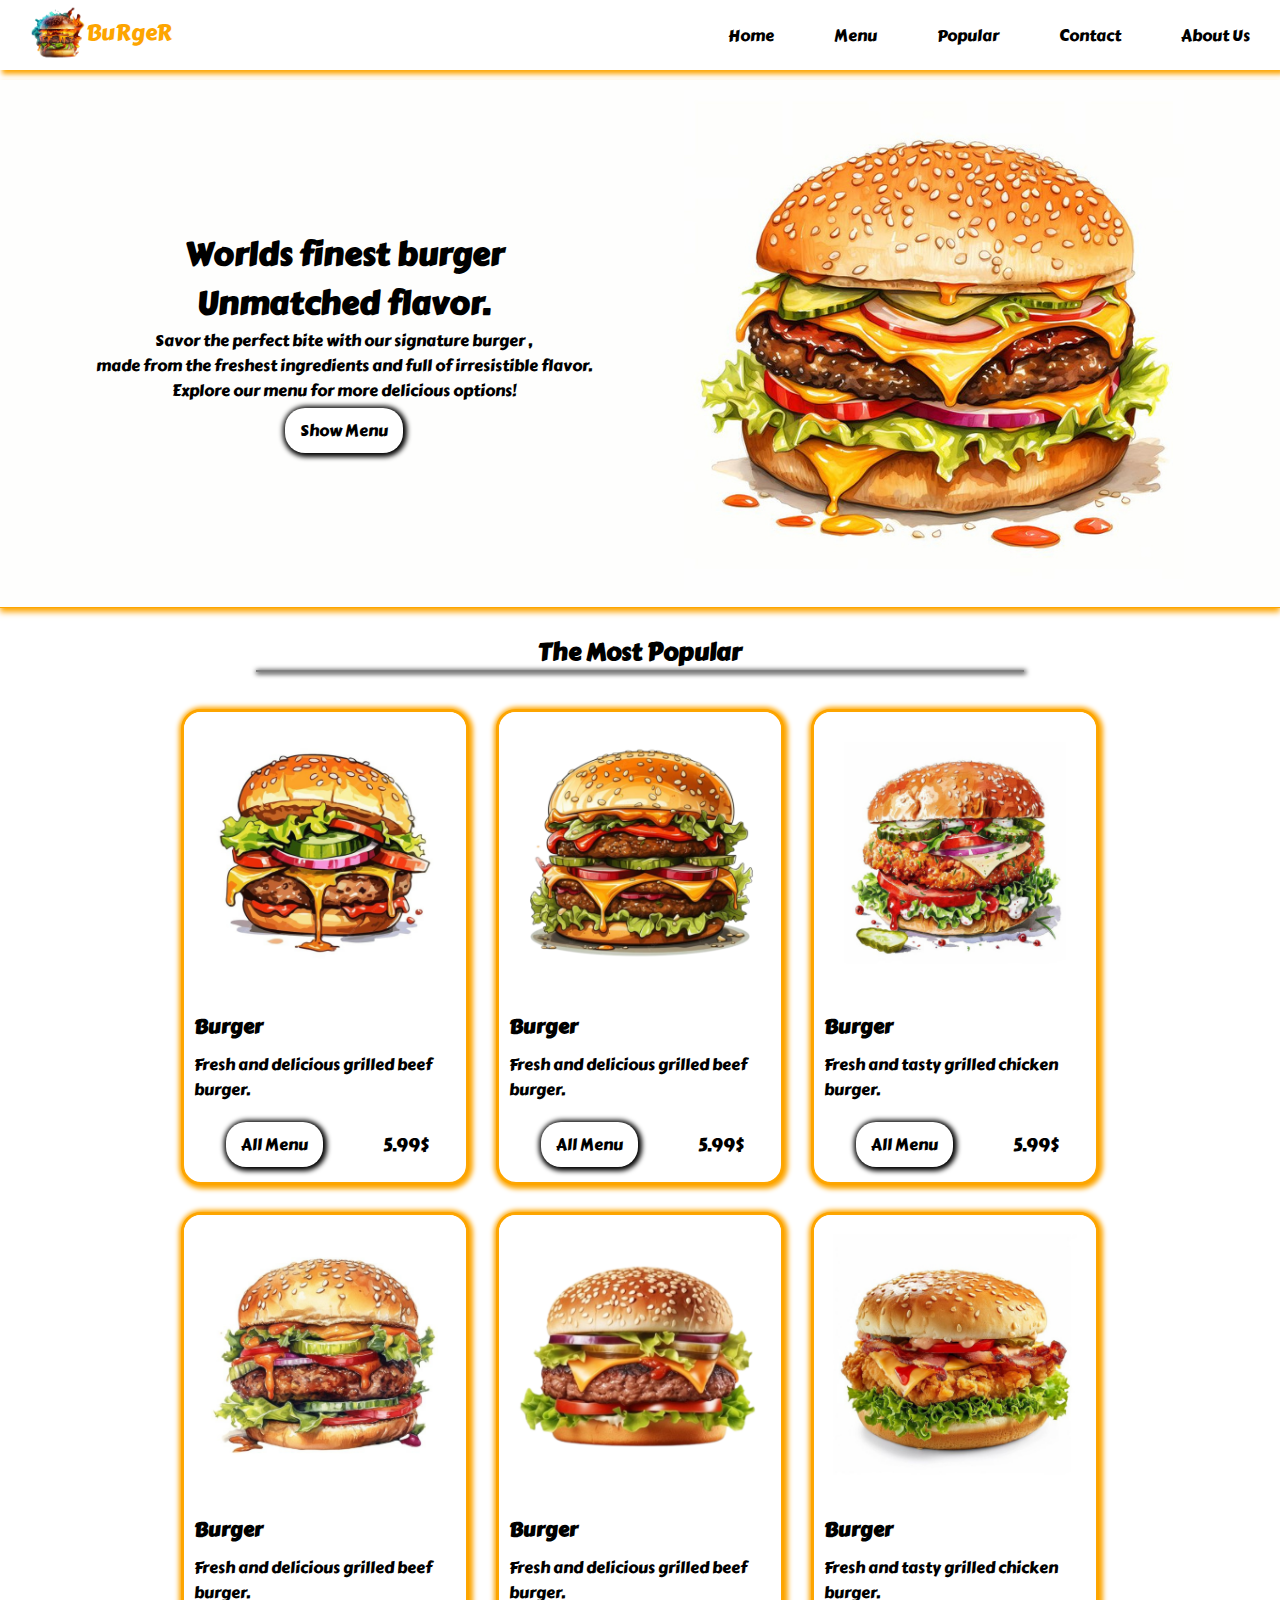
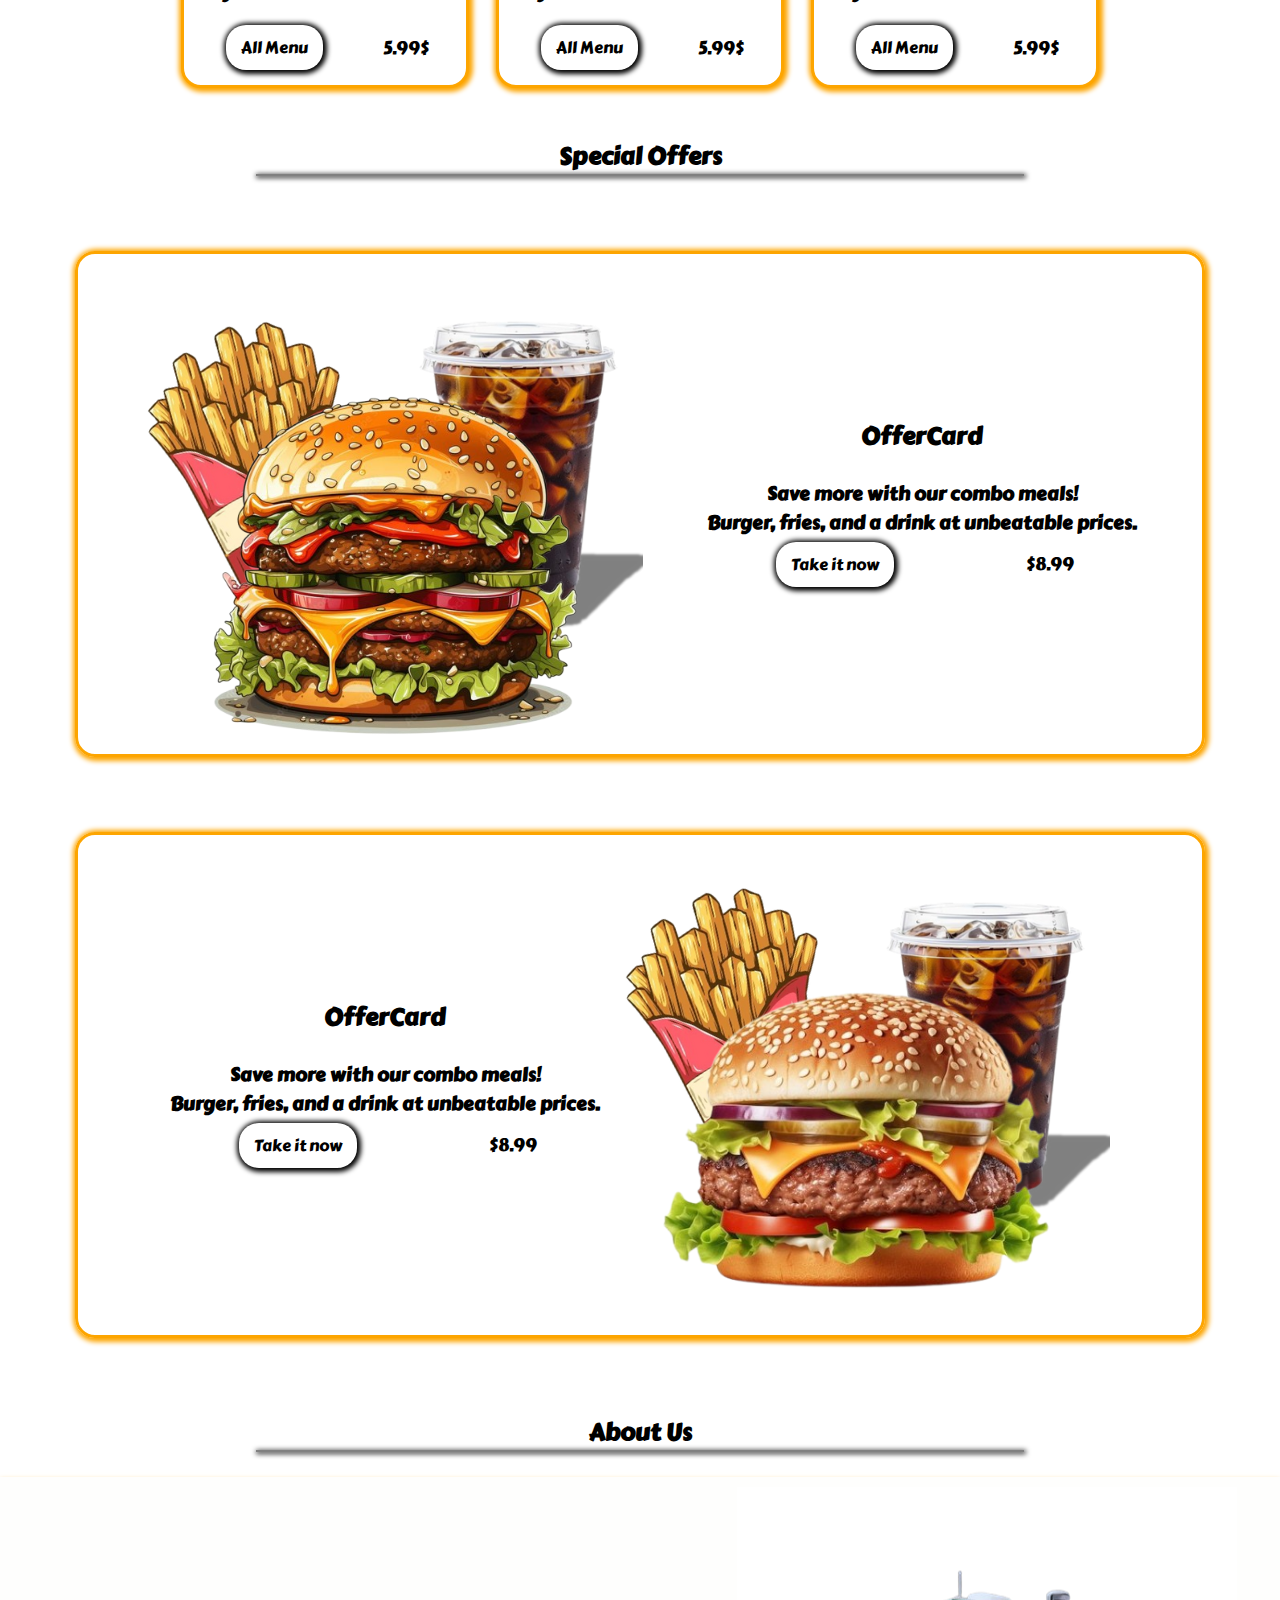
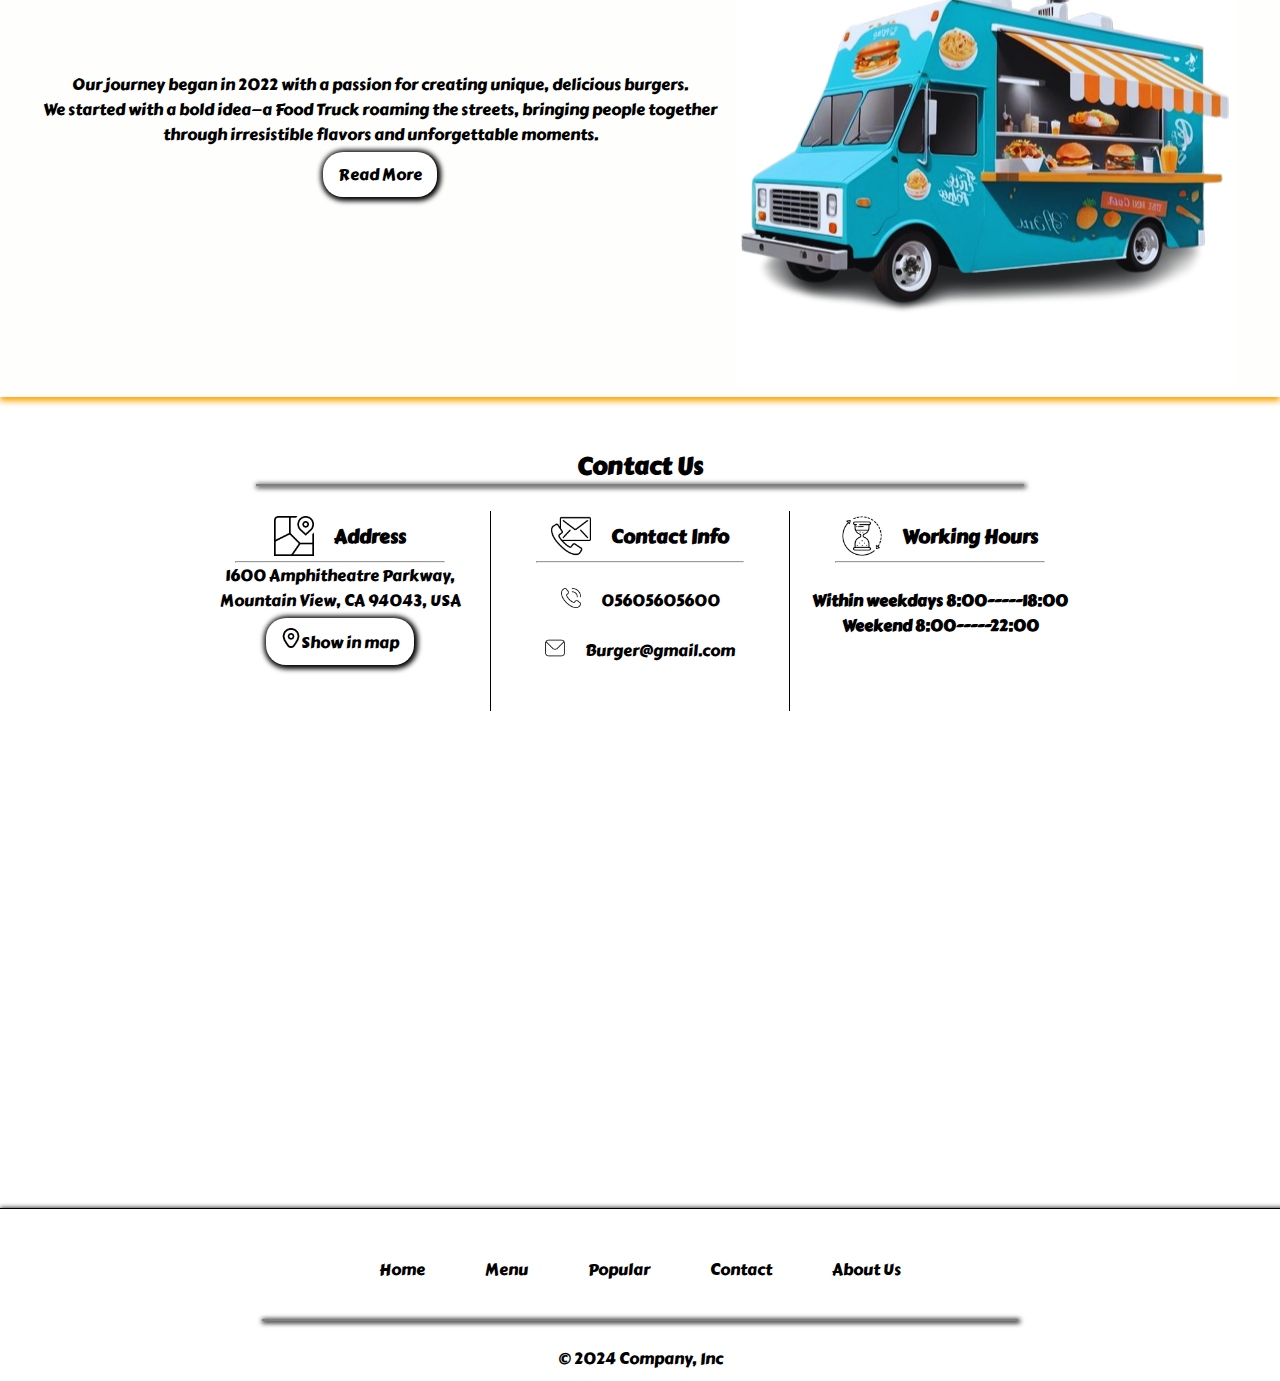
<file: index.html>
<!DOCTYPE html>
<html lang="en">
<head>
 
    <link rel="stylesheet" href="style.css">
  <meta charset="UTF-8">
  <meta name="viewport" content="width=device-width, initial-scale=1.0">
  <title>Burger</title>
  <link rel="icon" href="image/test.png">
</head>
<body>    

    
       <!------------------Nav------------------>
      <nav>
        <ul class="sidbar" >
        
         
          <li id="logo">
            <a href=""><img src="image/test.png"  height="56">BuRgeR</a>
              </li>
    
          <li><a href="#Home">Home</a></li>
          <li><a href="Menu.html">Menu</a></li>
          <li><a href="#Popular">Popular</a></li>
          <li><a href="Contact.html">Contact</a></li>
          <li ><a href="Aboutus.html">About Us</a></li>
        </ul>

        <ul>
          <li ><a href="index.html"><img src="image/test.png" height="56">BuRgeR</a></li>
          <li class="HideOnMobile"><a href="index.html">Home</a></li>
          <li class="HideOnMobile"><a href="Menu.html">Menu</a></li>
          <li class="HideOnMobile"><a href="#Popular">Popular</a></li>
          
          <li class="HideOnMobile"><a href="Contact.html">Contact</a></li>
          <li class="HideOnMobile"><a href="Aboutus.html">About Us</a></li>

          <li class="menuButton" onclick="ShowSidbar()"><a href="javascript:void(0)"><img src="image/menu.png" height="35"></a></li>
        </ul>
      </nav>
   

    <!------------------Home------------------->
    <section class="Home">


      <div class="HomeData">
        <h1 id="Title" class="">Worlds finest burger <br> Unmatched flavor.</h1>
        <p id="desctiption" class="">Savor the perfect bite with our signature burger ,<br> 
          made from the freshest ingredients and full of
           irresistible flavor.
          <br> Explore our menu for more delicious options!</p>
          <a href="Menu.html" class="button ">Show Menu</a>
        
      </div>

      
      <div class="HomeImg">
        <img src="image/burg8.png" >
       
      </div>
     

    </section>

 
   <!------------------Popular------------------->
 
   <br><h2 id="Hed">The Most Popular <hr id="Popular"></h2><br>
    <div class="Popular" id="Popular">
    
      <div class="card">

          <img src="image/Burger1.png" alt="Card image 1">
          <div class="card-body">
            <h5 class="card-title">Burger</h5>
              <p class="card-text">Fresh and delicious grilled beef burger.</p>

              <div class="Price">
               <a href="Menu.html" class="btn">All Menu</a><span>5.99$</span>
              </div>
           
          </div>

      </div>
      


      <div class="card">

        <img src="image/Burger2.png" alt="Card image 1">
        <div class="card-body">
          <h5 class="card-title">Burger</h5>

          <p class="card-text">Fresh and delicious grilled beef burger.</p>
            <div class="Price">
              <a href="Menu.html" class="btn">All Menu</a><span>5.99$</span>
             </div>
        </div>

    </div>
    
    <div class="card">

      <img src="image/Burger3.png" alt="Card image 1">
      <div class="card-body">
          <h5 class="card-title">Burger</h5>
          <p class="card-text">Fresh and tasty grilled chicken burger.</p>
          <div class="Price">
            <a href="Menu.html" class="btn">All Menu</a><span>5.99$</span>
           </div>
      </div>

  </div>
  
  <div class="card">

    <img src="image/Burger4.png" alt="Card image 1">
    <div class="card-body">
      <h5 class="card-title">Burger</h5>
      <p class="card-text">Fresh and delicious grilled beef burger.</p>
        <div class="Price">
          <a href="Menu.html" class="btn">All Menu</a><span>5.99$</span>
         </div>
    </div>

</div>

<div class="card">

  <img src="image/Burger6.png" alt="Card image 1">
  <div class="card-body">
      <h5 class="card-title">Burger</h5>
      <p class="card-text">Fresh and delicious grilled beef burger.</p>
      <div class="Price">
        <a href="Menu.html" class="btn">All Menu</a><span>5.99$</span>
       </div>
  </div>
</div>

<div class="card">

  <img src="image/Burger7.png" alt="Card image 1">
  <div class="card-body">
      <h5 class="card-title">Burger</h5>
      <p class="card-text">Fresh and tasty grilled chicken burger.</p>
      <div class="Price">
        <a href="Menu.html" class="btn">All Menu</a><span>5.99$</span>
       </div>
  </div>
</div>



     

</div>


 <!----------------Special Offers----------------->
 <h2 id="Hed"><br>Special Offers<hr></h2>
 <div class="Offers1">

  <img src="image/Spesheal.png" alt="Card image 1">

  <div class="OfferData">

    <h2>OfferCard</h2><br>
    <h3>Save more with our combo meals! <br>Burger, fries, and a drink at unbeatable prices.</h3>
    <div class="Price">
      <a href="Menu.html" class="btn">Take it now</a> <span>$8.99</span>
     </div>
  </div>

 </div>
 <div class="Offers2">

  <div class="OfferData">

    <h2>OfferCard</h2><br>
    <h3>Save more with our combo meals! <br>Burger, fries, and a drink at unbeatable prices.</h3>
    <div class="Price">
      <a href="Menu.html" class="btn">Take it now</a> <span>$8.99</span>
     </div>
  </div>
  <img src="image/Un2.png" alt="Card image 1">
 
 </div>

<!----------------About Us----------------->
      
<h2 id="Hed">About Us <hr></h2><br>

<div class="AboutUs">

  <div class="AboutusData">

    <p>Our journey began in 2022 with a passion for creating unique, delicious burgers. <br>We started with a bold idea—a Food Truck roaming the streets, bringing people together <br> through irresistible flavors and unforgettable moments.</p>
    <a href="Aboutus.html" class="btn">Read More</a> 
  </div>
  <div>  <img src="image/about.png" alt=""></div>


</div>

  <!-----------ContactUs-------------->

 
  
  <br><br><h2 id="Hed">Contact Us<hr></h2><br>

  <div class="ContoctUs">

  
    
    <div class="ContactInfo">
    
     <div class="Addres">
    
      <div class="ConHeader"><img src="image/Addres.png" height="40" alt="">  <h3>Address</h3></div>
    <hr>
    <p>1600 Amphitheatre Parkway, Mountain View, CA 94043, USA</p>
    <a target="_blank"  href="https://maps.app.goo.gl/vEXkHzrpS4gGkT5a8" class="btn"><img src="image/marker.png" height="20px" alt="">Show in map</a>
     </div>
    
      <div class="Contact">
    
        <div class="ConHeader"><img src="image/contact.png" height="40" alt="">  <h3>Contact Info</h3></div>
        <hr>
       <br>
        <section><a href=""><img src="image/phone-call.png" height="20">05605605600</a><br>
          <a href=""><img src="image/envelope.png" height="20">Burger@gmail.com</a>
          </section>
        
       
      </div>
    
      <div class="WorkHour">
        <div class="ConHeader"><img src="image/hour-glass.png" height="40" alt="">  <h3>Working Hours</h3></div>
        <hr>
        <br>
        <h4>Within weekdays  8:00-----18:00</h4>
        <h4>Weekend 8:00-----22:00</h4>
      </div>

    </div>

    <div class="Map">
      <iframe src="https://www.google.com/maps/embed?pb=!1m18!1m12!1m3!1d2102.0681535898016!2d32.48933097082875!3d37.870969413155144!2m3!1f0!2f0!3f0!3m2!1i1024!2i768!4f13.1!3m3!1m2!1s0x14d085a9b125430f%3A0x7eb6a9cbbbbf2f45!2sZafer%20Meydan%C4%B1%20Konya!5e0!3m2!1str!2str!4v1735137048930!5m2!1str!2str" width="600" height="450" style="border:0;" allowfullscreen="" loading="lazy" referrerpolicy="no-referrer-when-downgrade"></iframe>
    </div>
    
    
    </div>
    

  
<!----------------Footer----------------->


<div class="Footer">

  <ul>
      <li ><a href="index.html">Home</a></li>
      <li ><a href="Menu.html">Menu</a></li>
      <li ><a href="index.html">Popular</a></li>
      <li ><a href="Contact.html">Contact</a></li>
      <li ><a href="Aboutus.html">About Us</a></li>
  </ul>
    
   <hr><br>
   <p>© 2024 Company, Inc</p>
  
  </div>



  

  <script src="script.js"></script>
  </body>
</html>
</file>
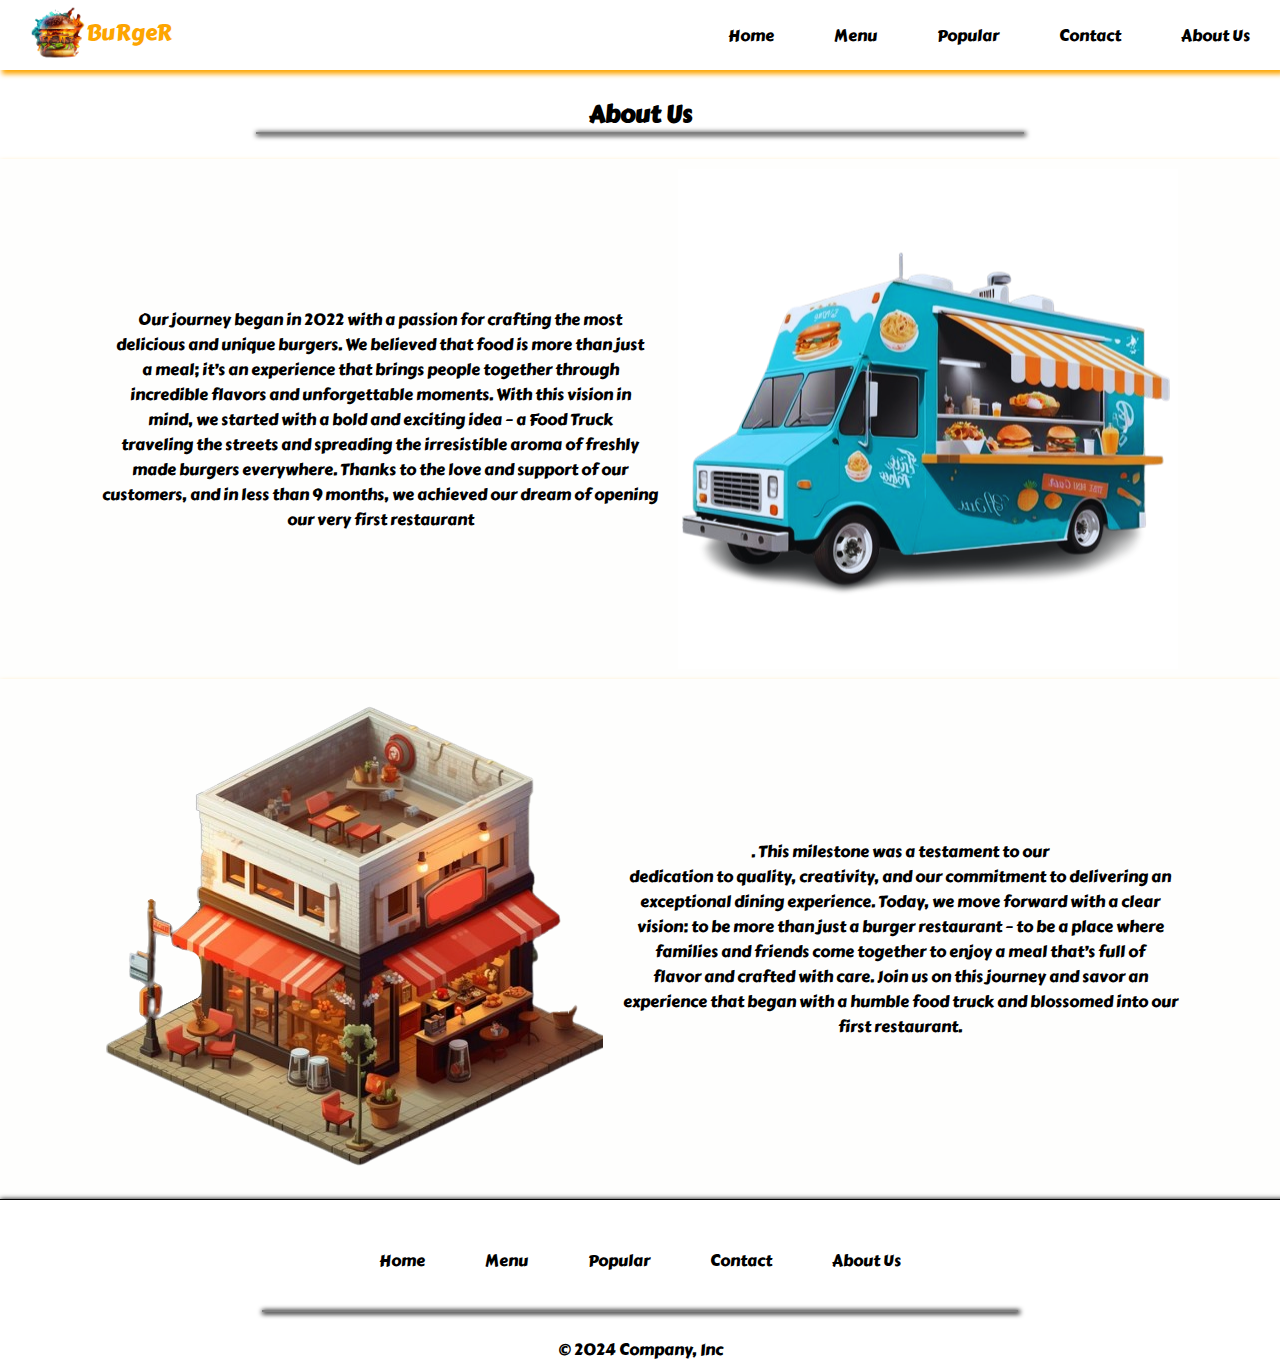
<file: Aboutus.html>
<!DOCTYPE html>
<html lang="en">
  <head>
    <link rel="stylesheet" href="style.css" />
    <meta charset="UTF-8" />
    <meta name="viewport" content="width=device-width, initial-scale=1.0" />
    <title>Burger</title>
    <link rel="icon" href="image/test.png" />
  </head>
  <body>
    <!------------------Nav------------------>
    <nav>
      <ul class="sidbar">
        <li id="logo">
          <a href=""><img src="image/test.png" height="56" />BuRgeR</a>
        </li>

        <li><a href="index.html">Home</a></li>
        <li><a href="Menu.html">Menu</a></li>
        <li><a href="#Hed">Popular</a></li>
        <li><a href="Contact.html">Contact</a></li>
        <li><a href="Aboutus.html">About Us</a></li>
      </ul>

      <ul>
        <li>
          <a href="index.html"
            ><img src="image/test.png" height="56" />BuRgeR</a
          >
        </li>
        <li class="HideOnMobile"><a href="index.html">Home</a></li>
        <li class="HideOnMobile"><a href="Menu.html">Menu</a></li>
        <li class="HideOnMobile"><a href="index.html">Popular</a></li>
        <li class="HideOnMobile"><a href="Contact.html">Contact</a></li>
        <li class="HideOnMobile"><a href="Aboutus.html">About Us</a></li>

        <li class="menuButton" onclick="ShowSidbar()">
          <a href="javascript:void(0)"
            ><img src="image/menu.png" height="35"
          /></a>
        </li>
      </ul>
    </nav>

    <!----------------About Us----------------->

    <br><h2 id="Hed">
      About Us
      <hr />
    </h2>
    <br />

    <div class="AboutUs">
      <div class="AboutusData">
        <p>
          Our journey began in 2022 with a passion for crafting the most <br>
          delicious and unique burgers. We believed that food is more than just <br>
          a meal; it’s an experience that brings people together through<br>
          incredible flavors and unforgettable moments. With this vision in<br>
          mind, we started with a bold and exciting idea – a Food Truck<br>
          traveling the streets and spreading the irresistible aroma of freshly<br>
          made burgers everywhere. Thanks to the love and support of our<br>
          customers, and in less than 9 months, we achieved our dream of opening<br>
          our very first restaurant
        </p>
      </div>
      <div><img src="image/about.png" alt="" /></div>
    </div>

    <div class="AboutUs2">
     
      <div><img src="image/restur.png" alt="" /></div>
      <div class="AboutusData">
        <p>
          . This milestone was a testament to our<br>
          dedication to quality, creativity, and our commitment to delivering an<br>
          exceptional dining experience. Today, we move forward with a clear<br>
          vision: to be more than just a burger restaurant – to be a place where<br>
          families and friends come together to enjoy a meal that’s full of<br>
          flavor and crafted with care. Join us on this journey and savor an<br>
          experience that began with a humble food truck and blossomed into our<br>
          first restaurant.
        </p>
      </div>
    </div>

    <!----------------Footer----------------->

    <div class="Footer">
      <ul>
        <li><a href="index.html">Home</a></li>
        <li><a href="Menu.html">Menu</a></li>
        <li><a href="index.html">Popular</a></li>
        <li><a href="Contact.html">Contact</a></li>
        <li><a href="Aboutus.html">About Us</a></li>
      </ul>

      <hr />
      <br />
      <p>© 2024 Company, Inc</p>
    </div>

    <script src="script.js"></script>
  </body>
</html>
</file>
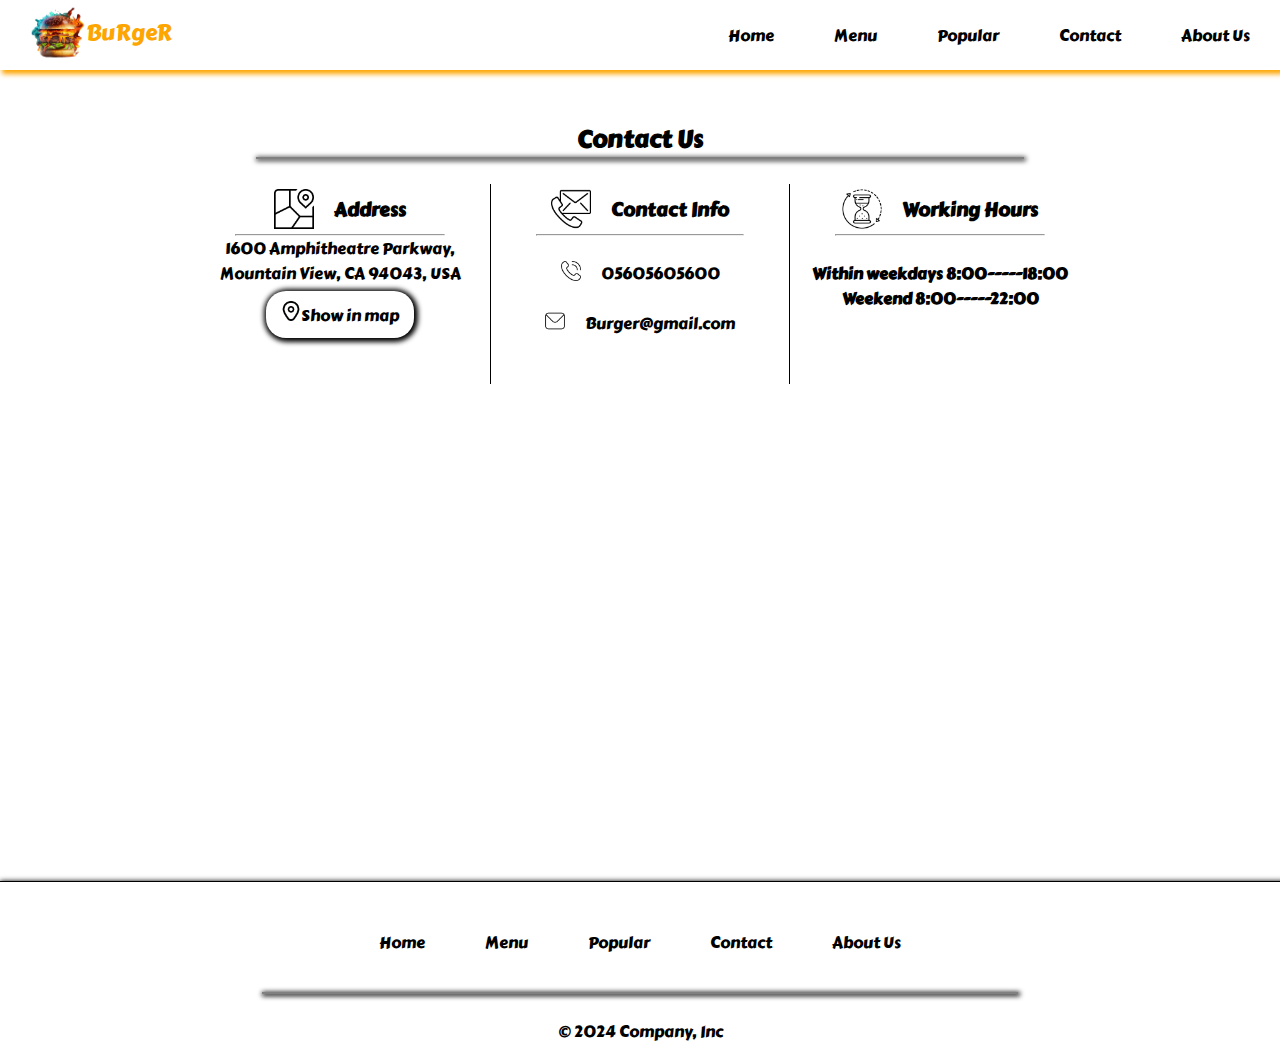
<file: Contact.html>
<!DOCTYPE html>
<html lang="en">
  <head>
 
    <link rel="stylesheet" href="style.css">
  <meta charset="UTF-8">
  <meta name="viewport" content="width=device-width, initial-scale=1.0">
  <title>Burger</title>
  <link rel="icon" href="image/test.png">
</head>
<body>
  
      
       <!------------------Nav------------------>
       <nav>
        <ul class="sidbar" >
        
         
          <li id="logo">
            <a href=""><img src="image/test.png"  height="56">BuRgeR</a>
              </li>
    
          <li><a href="index.html">Home</a></li>
          <li><a href="Menu.html">Menu</a></li>
          <li><a href="#Hed">Popular</a></li>
          <li><a href="Contact.html">Contact</a></li>
          <li ><a href="Aboutus.html">About Us</a></li>
        </ul>

        <ul>
          <li ><a href="index.html"><img src="image/test.png" height="56">BuRgeR</a></li>
          <li class="HideOnMobile"><a href="index.html">Home</a></li>
          <li class="HideOnMobile"><a href="Menu.html">Menu</a></li>
          <li class="HideOnMobile"><a href="index.html">Popular</a></li>
          <li class="HideOnMobile"><a href="Contact.html">Contact</a></li>
          <li class="HideOnMobile"><a href="Aboutus.html">About Us</a></li>
          <li class="menuButton" onclick="ShowSidbar()"><a href="javascript:void(0)"><img src="image/menu.png" height="35"></a></li>
        </ul>
      </nav>
   

  
  <br><br><h2 id="Hed">Contact Us<hr></h2><br>

  <div class="ContoctUs">

  
    
    <div class="ContactInfo">
    
     <div class="Addres">
    
      <div class="ConHeader"><img src="image/Addres.png" height="40" alt="">  <h3>Address</h3></div>
    <hr>
    <p>1600 Amphitheatre Parkway, Mountain View, CA 94043, USA</p>
    <a target="_blank" href="https://maps.app.goo.gl/vEXkHzrpS4gGkT5a8" class="btn"><img src="image/marker.png" height="20px" alt="">Show in map</a>
    
  </div>
    
      <div class="Contact">
    
        <div class="ConHeader"><img src="image/contact.png" height="40" alt="">  <h3>Contact Info</h3></div>
        <hr>
       <br>
        <section><a href=""><img src="image/phone-call.png" height="20">05605605600</a><br>
          <a href=""><img src="image/envelope.png" height="20">Burger@gmail.com</a>
          </section>
        
       
      </div>
    
      <div class="WorkHour">
        <div class="ConHeader"><img src="image/hour-glass.png" height="40" alt="">  <h3>Working Hours</h3></div>
        <hr>
        <br>
        <h4>Within weekdays  8:00-----18:00</h4>
        <h4>Weekend 8:00-----22:00</h4>
      </div>

    </div>

    <div class="Map">
      <iframe src="https://www.google.com/maps/embed?pb=!1m18!1m12!1m3!1d2102.0681535898016!2d32.48933097082875!3d37.870969413155144!2m3!1f0!2f0!3f0!3m2!1i1024!2i768!4f13.1!3m3!1m2!1s0x14d085a9b125430f%3A0x7eb6a9cbbbbf2f45!2sZafer%20Meydan%C4%B1%20Konya!5e0!3m2!1str!2str!4v1735137048930!5m2!1str!2str" width="600" height="450" style="border:0;" allowfullscreen="" loading="lazy" referrerpolicy="no-referrer-when-downgrade"></iframe>
    </div>
    
    
    </div>
    

      
<!----------------Footer----------------->


<div class="Footer">

  <ul>
      <li ><a href="index.html">Home</a></li>
      <li ><a href="Menu.html">Menu</a></li>
      <li ><a href="index.html">Popular</a></li>
      <li ><a href="Contact.html">Contact</a></li>
      <li ><a href="Aboutus.html">About Us</a></li>
  </ul>
    
   <hr><br>
   <p>© 2024 Company, Inc</p>
  
  </div>




  <script src="script.js"></script>
</body>
</html>
</file>
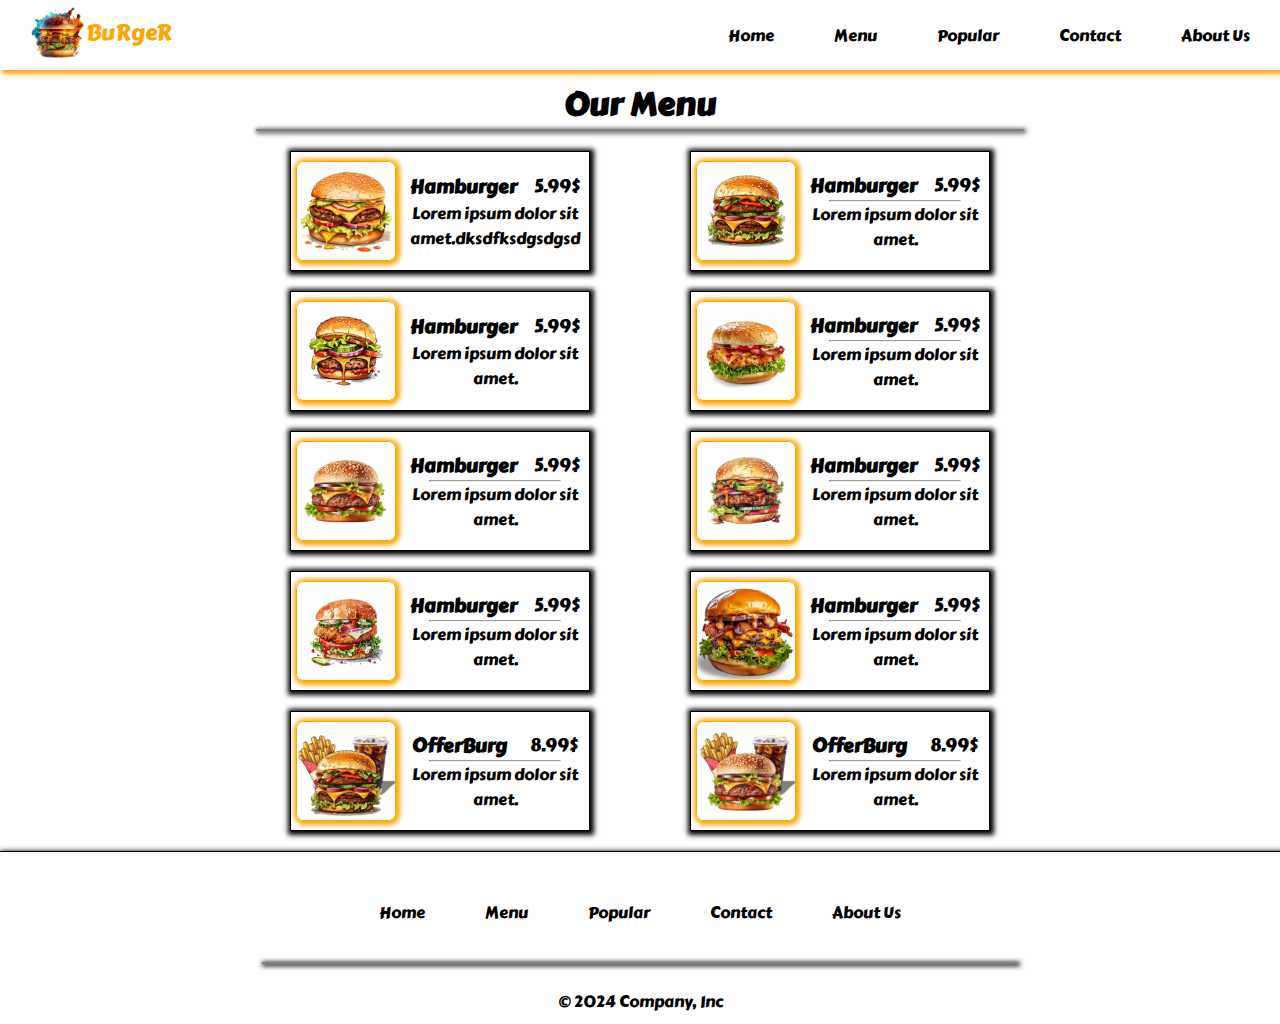
<file: Menu.html>
<!DOCTYPE html>
<html lang="en">
  <head>
 
    <link rel="stylesheet" href="style.css">
  <meta charset="UTF-8">
  <meta name="viewport" content="width=device-width, initial-scale=1.0">
  <title>Burger</title>
  <link rel="icon" href="image/test.png">
</head>
<body>

       <!------------------Nav------------------>
       <nav>
        <ul class="sidbar" >
        
         
          <li id="logo">
            <a href=""><img src="image/test.png"  height="56">BuRgeR</a>
              </li>
    
          <li><a href="index.html">Home</a></li>
          <li><a href="Menu.html">Menu</a></li>
          <li><a href="index.html">Popular</a></li>
          <li><a href="Contact.html">Contact</a></li>
          <li ><a href="Aboutus.html">About Us</a></li>
        </ul>

        <ul>
          <li ><a href="index.html"><img src="image/test.png" height="56">BuRgeR</a></li>
          <li class="HideOnMobile"><a href="index.html">Home</a></li>
          <li class="HideOnMobile"><a href="Menu.html">Menu</a></li>
          <li class="HideOnMobile"><a href="index.html">Popular</a></li>
          
          <li class="HideOnMobile"><a href="Contact.html">Contact</a></li>
          <li class="HideOnMobile"><a href="Aboutus.html">About Us</a></li>

          <li class="menuButton" onclick="ShowSidbar()"><a href="javascript:void(0)"><img src="image/menu.png" height="35"></a></li>
        </ul>
      </nav>
   

 <!------------------Menu------------------>

<div class="Menu">

<h1 id="Hed">Our Menu <hr></h1>

<div class="AllMenu">
  <div class="Menu1">
   
    <div class="MenuData">

      <img src="image/burg8.png" alt="">
      <div class="MenuContent">
        <div class="Price">
          <h3>Hamburger</h3><span>5.99$</span>
         </div>
        <p>Lorem ipsum dolor sit amet.dksdfksdgsdgsd</p>

      </div>
    </div>
    <div class="MenuData">
      
      <img src="image/Burger1.png" alt="">
      <div class="MenuContent">

        <div class="Price">
          <h3>Hamburger</h3><span>5.99$</span>
         </div>
        <p>Lorem ipsum dolor sit amet.</p>

      </div>
    </div>
    <div class="MenuData">
      
      <img src="image/Burger6.png" alt="">
      <div class="MenuContent">
        <div class="Price">
          <h3>Hamburger</h3><span>5.99$</span>
         </div>
        <hr>
        <p>Lorem ipsum dolor sit amet.</p>

      </div>
    </div>
    <div class="MenuData">
      
      <img src="image/Burger3.png" alt="">
      <div class="MenuContent">
        <div class="Price">
          <h3>Hamburger</h3><span>5.99$</span>
         </div>
        <hr>
        <p>Lorem ipsum dolor sit amet.</p>

      </div>
    </div>
    
    <div class="MenuData">
      
      <img src="image/Spesheal.png" alt="">
      <div class="MenuContent">
        <div class="Price">
          <h3>OfferBurg</h3><span>8.99$</span>
          
         </div>
         <hr>
        <p>Lorem ipsum dolor sit amet.</p>

      </div>
    </div>
    
    
    </div>
    <div class="Menu1">

      
      <div class="MenuData">
      
        <img src="image/Burger2.png" alt="">
        <div class="MenuContent">
          <div class="Price">
            <h3>Hamburger</h3><span>5.99$</span>
            
           </div>
           <hr>
          <p>Lorem ipsum dolor sit amet.</p>
  
        </div>
      </div>
      <div class="MenuData">
      
        <img src="image/Burger7.png" alt="">
        <div class="MenuContent">
          <div class="Price">
            <h3>Hamburger</h3><span>5.99$</span>
            
           </div>
           <hr>
          <p>Lorem ipsum dolor sit amet.</p>
  
        </div>
      </div>
      <div class="MenuData">
      
        <img src="image/Burger4.png" alt="">
        <div class="MenuContent">
          <div class="Price">
            <h3>Hamburger</h3><span>5.99$</span>
            
           </div>
           <hr>
          <p>Lorem ipsum dolor sit amet.</p>
  
        </div>
      </div>
      <div class="MenuData">
      
        <img src="image/Burger5.png" alt="">
        <div class="MenuContent">
          <div class="Price">
            <h3>Hamburger</h3><span>5.99$</span>
            
           </div>
           <hr>
          <p>Lorem ipsum dolor sit amet.</p>
  
        </div>
      </div>
      <div class="MenuData">
      
        <img src="image/Un2.png" alt="">
        <div class="MenuContent">
          <div class="Price">
            <h3>OfferBurg</h3><span>8.99$</span>
            
           </div>
           <hr>
          <p>Lorem ipsum dolor sit amet.</p>
  
        </div>
      </div>
      
      
      </div>
      
</div>



</div>


  
<!----------------Footer----------------->


<div class="Footer">

  <ul>
      <li ><a href="index.html">Home</a></li>
      <li ><a href="Menu.html">Menu</a></li>
      <li ><a href="index.html">Popular</a></li>
      <li ><a href="Contact.html">Contact</a></li>
      <li ><a href="Aboutus.html">About Us</a></li>
  </ul>
    
   <hr><br>
   <p>© 2024 Company, Inc</p>
  
  </div>





  <script src="script.js"></script>
</body>
</html>
</file>
<file: style.css>
@import url('https://fonts.googleapis.com/css2?family=Carter+One&family=Short+Stack&display=swap');
*{
    margin: 0;
    padding: 0;
    list-style: none;
    text-decoration: none;
    font-family: "Carter One", serif;
    box-sizing: border-box;
}
nav{
    z-index: 5;
    background-color: rgb(255, 255, 255);
    box-shadow: 3px 3px 5px 1px rgb(253, 165, 0);
}
nav ul{
    width: 100%;
    list-style: none;
    display: flex;
    flex-wrap: wrap;
    justify-content: flex-end;
    align-items: center;
}
nav li{
    height: 70px;
}
nav a{
    height: 100%;
    padding: 0 30px;
    display: flex;
    align-items: center;
    color: rgb(0, 0, 0);
}
nav a:hover{
    transform: translateY(-2px);

color:  rgb(253, 165, 0);
}
nav li:first-child{
    font-size: 22px;
margin-right: auto;
}
.sidbar{
position: fixed;
top: 0;
right: 0;
height: 100vh;
width: 250px;
background-color: rgba(255, 255, 255, 0.267);
backdrop-filter: blur(10px);
z-index: 999;
box-shadow: 3px 3px 5px 3px ;
display: none;
flex-direction: column;
align-items:normal;
justify-content: flex-start;
#logo
{
        display: flex;
        align-items: center;
        text-decoration: none;
        color: inherit;  
}
}
.sidbar li{
    width: 100%;
}
.sidbar a{
    width: 100%;
}
.menuButton
{
    display: none;
}
@media(max-width:980px)
{
    .HideOnMobile
    {
        display: none;
    }
    .menuButton
{
    display: block;
}
}
/*---------Home-----------*/

.Home
{
  
    display: flex;
  margin-top: 10px;
    flex-wrap: wrap;
    justify-content: space-evenly;
    border-bottom: 1px solid  rgb(253, 165, 0);
    box-shadow: 0px 4px 6px 0px rgb(253, 165, 0);
    gap: 5px;
    padding: 10px;
    background-color: #fefefd;
    
    .HomeData
    {
        align-self:center;
        display: block;
        justify-content: center;
        display: block;
        text-align: center;
        
    }
    .HomeImg
    {
        display: block;
        overflow: hidden;
        img {
            max-width: 100%; 
            height: auto;  
        }
       
    }
    .button
    {   background-color: #ffffff;
        color: rgb(0, 0, 0);
        margin: 5px;
        padding: 10px 15px;
        text-decoration: none;
        border-radius: 20px;
        display: inline-block;
        box-shadow: 1px 1px 5px 3px rgb(0, 0, 0);
    }
    .button:hover {
        transform: translateY(-3px);
        background-color: #000000;
        color:  rgb(253, 165, 0);
    }

}

/*---------Popular-----------*/
.Popular{ 
  
    
    display: grid;
    grid-template-columns: repeat(3, auto);
    gap: 7px; 
    justify-content: center;
    margin: 2px;
}

@media(max-width:950px)
{
    .Popular {  display: grid;
        grid-template-columns: repeat(2,auto);
        gap: 7px; 
       
        justify-content: center;
        margin: 2px;}

}
@media(max-width:640px)
{
    .Popular {

         display: grid;
        grid-template-columns: repeat(2,auto);
        gap: 2px; 
        justify-content: center;
        align-items:center;

            .card {
            background-color: #ffffff;
            width: 12rem;
            border-radius: 20px;
            border: solid rgb(253, 165, 0);
            box-shadow: 1px 1px 5px 1px rgb(253, 165, 0);
            overflow: hidden;
            margin: 5px;  
                }
                    
    }
      
}
@media(max-width:401px)
{
    .Popular {
margin: 1px;
        display: grid;
       grid-template-columns: repeat(2,auto);
       gap: 1px; 
       justify-content: center;
       align-items:center;

           .card {
           background-color: #ffffff;
           width: 178px;
           border-radius: 20px;
           border: solid rgb(253, 165, 0);
           box-shadow: 1px 1px 5px 1px rgb(253, 165, 0);
           overflow: hidden;
           margin: 5px;  
               }
             
                   
   }
 

}
@media(max-width:370px)
{
    .Popular {
        margin: 1px;
                display: grid;
               grid-template-columns: repeat(2,auto);
               gap: 1px; 
               justify-content: center;
               align-items:center;
        
                   .card {
                   background-color: #ffffff;
                   width: 168px;
                   border-radius: 20px;
                   border: solid rgb(253, 165, 0);
                   box-shadow: 1px 1px 5px 1px rgb(253, 165, 0);
                   overflow: hidden;
                   margin: 5px;  
                       }
                           
           }
           
}

 
#Hed
{
    hr{

        border: solid 1pt;
        box-shadow: 1px 1px 5px 1px rgb(53, 53, 53);
        margin: 0 auto;
        width: 60%;
    }
    text-align: center;
}
.card {
    background-color: #ffffff;
    width: 18rem;
    border-radius: 20px;
    border: solid rgb(253, 165, 0);
    box-shadow: 1px 1px 5px 3px rgb(253, 165, 0);
    overflow: hidden;
    margin: 10px; 
    
}
.card:hover
{
    transform: translateY(-5px);
    background-color: #ffffff;
    color: rgb(253, 165, 0);
}
.card img {
    width: 100%;
    height: auto;
}
.card-body 
{
 
    padding: 10px;
}
.card-title {
    font-size: 1.25rem;
    margin: 0 0 10px;
}
.card-text {
    font-size: 1rem;
    margin-bottom: 15px;
}
.btn {
    background-color: #ffffff;
    color: rgb(0, 0, 0);
    margin: 5px;
    padding: 10px 15px;
    text-decoration: none;
    border-radius: 20px;
    display: inline-block;
    box-shadow: 1px 1px 5px 3px rgb(0, 0, 0);
}
.btn:hover {
   
    background-color: #000000;
    color:  rgb(253, 165, 0);
    
}
.Price
{
   
    span{
        
       font-size: 18px;
        color: #000000;
    }
    display: flex;
    justify-content: space-around;
    align-items: center;
}
/*-----------offer Card----------*/
.Offers1
{
    margin: 75px;
    display: flex;
    flex-wrap: wrap;
    justify-content: space-evenly;
    box-shadow: 1px 1px 5px 3px rgb(253, 165, 0);
    align-items: center;
     border: solid rgb(253, 165, 0);
     border-radius: 20px;
     overflow: hidden;
     img:hover
     {
        transform: translateY(-5px);
     }
     
}
.Offers2
{
    margin: 75px;
    padding: 0;
    display: flex;
    gap: 10px;
    flex-wrap: wrap-reverse;
    justify-content: center;
    box-shadow: 1px 1px 5px 3px rgb(253, 165, 0);
    align-items: center;
    border: solid rgb(253, 165, 0);
    border-radius: 20px;
    overflow: hidden;
    img:hover
    {
       transform: translateY(-5px);
    }
}
@media(max-width:600px)
{
    .Offers1,.Offers2
    {
        margin: 15px;
        gap: 10px;
        img
        {
            overflow: hidden;
        }
    }
}
.OfferData
{
    text-align: center;

}
/*-----------AboutUs----------*/
.AboutUs{

    display: flex;
    flex-wrap: wrap-reverse;
    justify-content: center;
    
    box-shadow: 0px 4px 6px 0px rgb(253, 165, 0);
    overflow: hidden;
    background-color: #fefefd;
     img:hover
     {
        transform: translateY(-5px);
     }
    .AboutusData
    {
       align-self:center;
        display: block;
        justify-content: center;
        display: block;
        text-align: center;
        margin: 10px;
    }
    img{ 
        margin: 10px;
        display: block;
        overflow: hidden;
      max-width: 100%;   
      height: auto;  
        }
}
.AboutUs2{
    display: flex;
    flex-wrap: wrap;
    justify-content: center;
    
    box-shadow: 0px 4px 6px 0px rgb(253, 165, 0);
    overflow: hidden;
    background-color: #fefefd;
     img:hover
     {
        transform: translateY(-5px);
     }
    .AboutusData
    {
       align-self:center;
        display: block;
        justify-content: center;
        display: block;
        text-align: center;
        margin: 10px;
    }
    img{ 
        margin: 10px;
        display: block;
        overflow: hidden;
      max-width: 100%;   
      height: auto;  
        }
}


/*--------------Fotter--------------*/
.Footer
{
  
  
    box-shadow: 3px 3px 5px 3px rgb(0, 0, 0);
    background-color: rgb(255, 255, 255);
    padding: 10px;
    color: #000000;
    border-top: solid 1px rgb(0, 0, 0);
    text-align: center;
    justify-content: center;
 li{
    
    height: 100px;
 }
 a{
    height: 100%;
    padding: 0 30px;
    display: flex;
    align-items: center;
    color: rgb(0, 0, 0);
}

ul{
   
    width: 100%;
    list-style: none;
    display: flex;
    flex-wrap: wrap;
    justify-content: center;
    align-items: center;
}
hr{

    border: solid 1pt;
    box-shadow: 1px 1px 5px 1px rgb(0, 0, 0);
    margin: 0 auto;
    width: 60%;
}
 a:hover{
    transform: translateY(-2px);
color:  rgb(253, 165, 0);
}
}
/*-----------------Menu---------------*/
.AllMenu
{
    display: flex;
    flex-wrap: wrap;
    gap:60px ;
    justify-content: center;

}
.Menu
{
    display: flex;
    flex-direction: column;
    text-align: center;
    margin-top: 10px;
    
}
.MenuData
{
    width: 300px;
    height: 120px;
    margin: 20px;
    border: solid 1px;
    box-shadow: 1px 1px 5px 3px black;
    background-color: rgb(255, 255, 255);
    display: flex;
    overflow: hidden;
    align-items: center;
    img
    {
        box-shadow: 1px 1px 5px 3px rgb(253, 165, 0);
        border-radius: 8px;
        margin: 5px;
        border: solid 1px rgb(253, 165, 0);
        height: 100px;
    }

}
.MenuData:hover
{
    img
    {
        transform: translateY(-2px);
    }
}
.MenuContent
{
    justify-content: space-evenly;
    h5{
        font-size: 17px;
    }
    hr
   {
    color: #000000;
    width: 70%;
    margin: 0 auto;
   }
}
/*--------------------ContactUs------------*/
.ContoctUs
{
    
    text-align: center;
    justify-content: center;
    overflow: hidden;
    border-radius: 20px;
   
}

.ContactInfo
{
  
    display: flex;
    flex-wrap: wrap;
    justify-content: center;

}
.Addres
{
    hr{
        margin: 0 auto;
        width: 70%;
    }
    button
    {
        border: 0;
        padding: 5px;
        border-radius: 3px;
        background-color: rgb(152, 179, 202);
    }
   
    align-items:center;
    width: 300px;
    height: 200px;
    background-color: rgb(255, 255, 255);
}
.Contact
{
    hr{
        margin: 0 auto;
        width: 70%;
    }

    align-items:center;
    a{
       text-decoration: none;
       color: rgb(0, 0, 0);
       display: flex;
       justify-content: center;
       gap: 20px;
       margin: 20px;
       overflow: hidden;
      margin: 0;
      padding: 0;
    }
    border-right: solid 1px;
    border-left:  solid 1px;
    overflow: hidden;
    width: 300px;
    height: 200px;
    
    
}
.WorkHour
{
    hr{
        margin: 0 auto;
        width: 70%;
    }
    text-align: center;
    overflow: hidden;
    width: 300px;
    height: 200px;
    background-color: rgb(255, 255, 255);
}
.ConHeader{
    margin: 5px;
    display: flex;
    justify-content: center;
    gap: 20px;
    align-items: center;
}
@media(max-width:900px)
{
    .ContoctUs
    {
        .Map
        {
            margin: 20px;
            iframe
            {
             
              width:100%;
            }
        }
         
    }
    .Contact
{
    hr{
        margin: 0 auto;
        width: 70%;
    }

    align-items:center;
    a{
       text-decoration: none;
       color: rgb(0, 0, 0);
       display: flex;
       justify-content: center;
       gap: 20px;
       margin: 20px;
       overflow: hidden;
      margin: 0;
      padding: 0;
    }
    border-right: solid 1px white;
    border-left:  solid 1px white;
    overflow: hidden;
    width: 300px;
    height: 200px;
    
    
}
  
}
.Map
{
    margin: 20px;
    iframe
    {
        filter: invert(99%) ;

      width:900px;
    }
}
</file>
